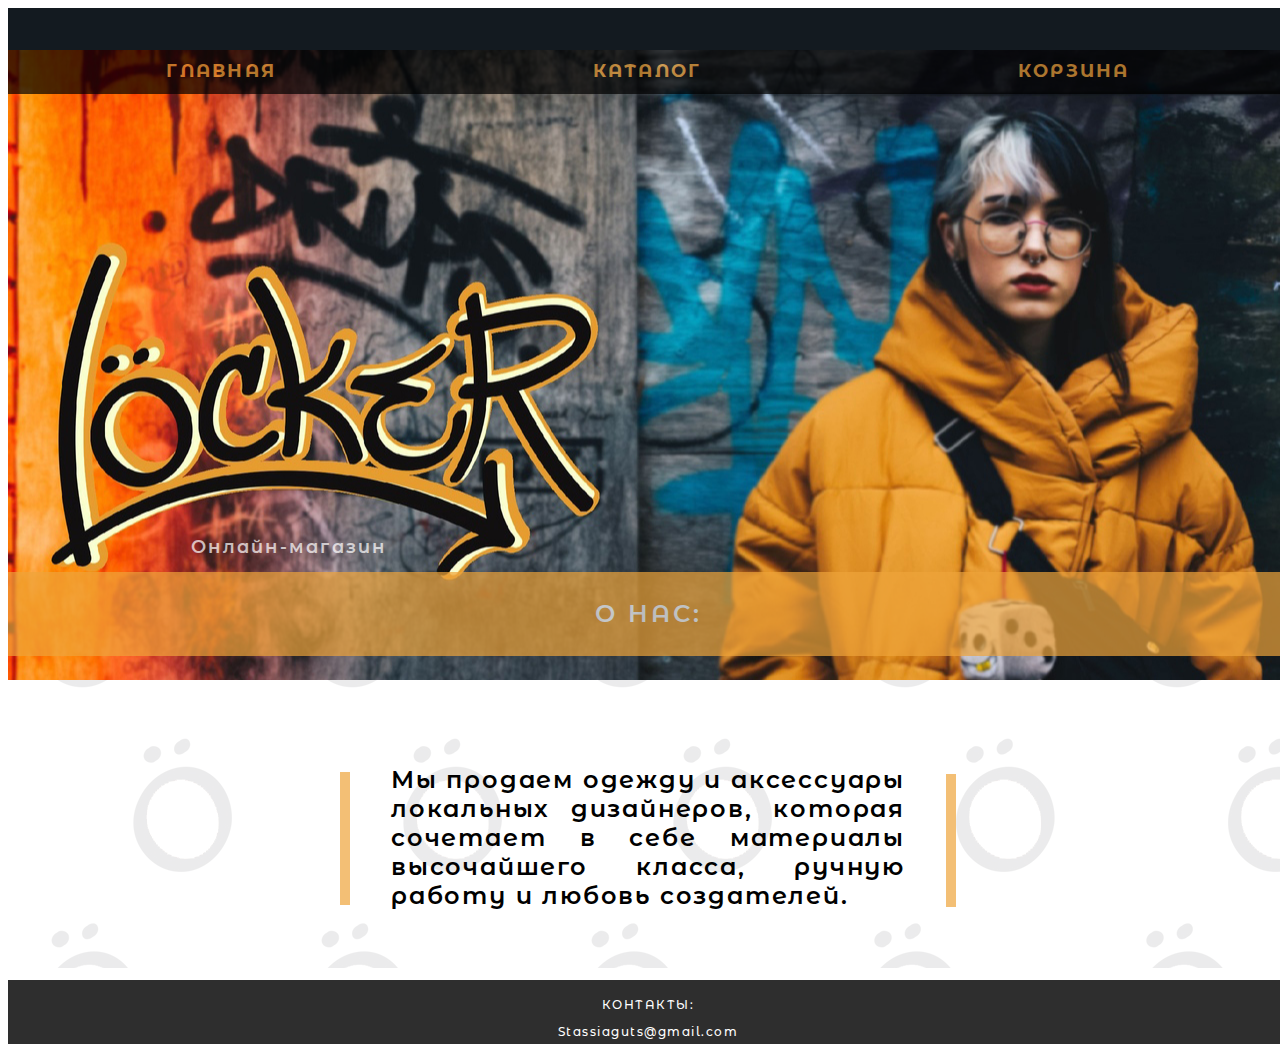
<file: index.html>
<!DOCTYPE html>
<html lang="en">
<head>
    <meta charset="UTF-8">
    <meta name="viewport" content="width=device-width, initial-scale=1.0">
    <title>MyShop</title>
    <link href="https://fonts.googleapis.com/css2?family=Montserrat+Alternates:wght@400;500;600;700;800&display=swap" rel="stylesheet">
    <link rel="stylesheet" type="text/css" href="http://yui.yahooapis.com/3.18.1/build/cssreset/cssreset-min.css">
    <link rel="stylesheet" type="text/css" href="style.css">
    <link rel="shortcut icon" href="images/favicon.ico" type="image/x-icon">
</head>
<body>
    <header>
        <div class="wrapper">
            <div class="header__line"></div>
            <div class="header__nav">
                <a href="index.html" class="header__link">ГЛАВНАЯ</a>
                <a href="catalog.html" class="header__link">КАТАЛОГ</a>
                <a href="cart.html" class="header__link">КОРЗИНА</a>
            </div>
        </div>
    </header>
    <main>
        <div class="wrapper">
            <section class="main-back">
                <p class="main__about-us">О НАС:</p>
                <h1 class="online-shop">Онлайн-магазин</h1>
            </section>

            <section class="main-text">
                <p class="main-text__description">Мы продаем одежду и аксессуары локальных дизайнеров, которая сочетает в себе материалы высочайшего класса, ручную работу и любовь создателей.</p>
            </section>  
        </div>
    </main>
    <footer>
        <div class="wrapper">
            <div class="footer">
                <p>КОНТАКТЫ:</p>
                <a href="mailto:Stassiaguts@gmail.com">Stassiaguts@gmail.com</a>
            </div>
        </div>
    </footer>
</body>
</html>
</file>
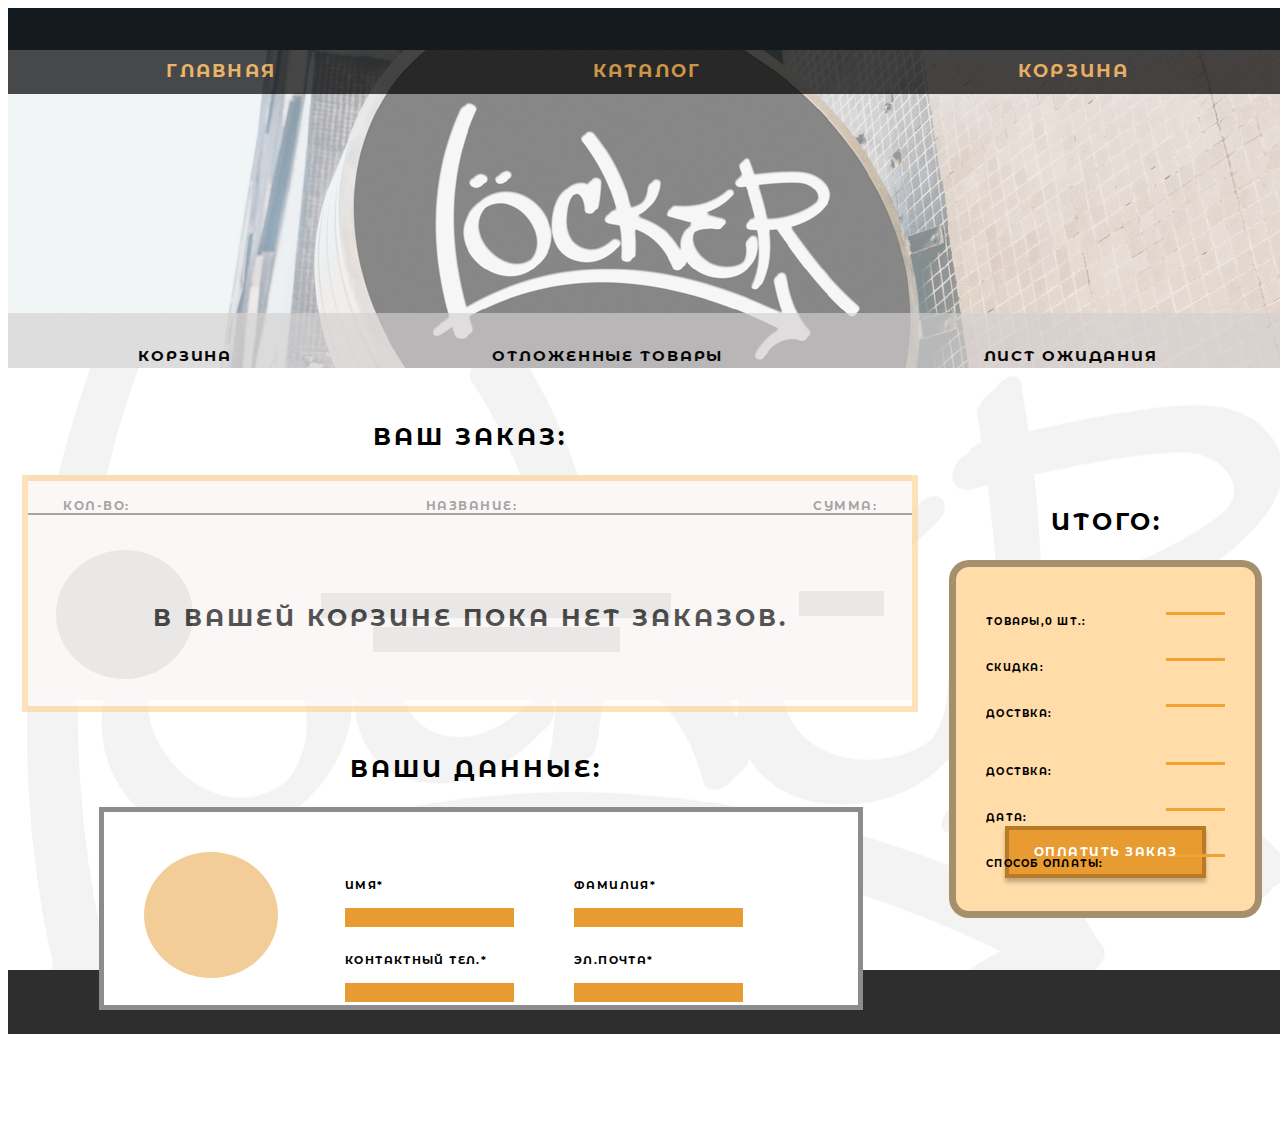
<file: cart.html>
<!DOCTYPE html>
<html lang="en">
<head>
    <meta charset="UTF-8">
    <meta name="viewport" content="width=device-width, initial-scale=1.0">
    <title>Cart</title>
    <link href="https://fonts.googleapis.com/css2?family=Montserrat+Alternates:wght@400;500;600;700;800&display=swap" rel="stylesheet">
    <link rel="stylesheet" type="text/css" href="http://yui.yahooapis.com/3.18.1/build/cssreset/cssreset-min.css">
    <link rel="stylesheet" type="text/css" href="style.css">
    <link rel="shortcut icon" href="images/favicon.ico" type="image/x-icon">
</head>
<body>
    <header>
        <div class="wrapper">
            <div class="header__line"></div>
            <div class="header__nav">
                <a href="index.html" class="header__link">ГЛАВНАЯ</a>
                <a href="catalog.html" class="header__link">КАТАЛОГ</a>
                <a href="cart.html" class="header__link">КОРЗИНА</a>
            </div>
        </div>
    </header>
    <main>
        <div class="wrapper">
            <section class="cart-back">
                <div class="cart__nav">
                    <p class="cart__link">КОРЗИНА</p>
                    <p class="cart__link">ОТЛОЖЕННЫЕ ТОВАРЫ</p>
                    <p class="cart__link">ЛИСТ ОЖИДАНИЯ</p>
                </div>
            </section>

            <section class="cart-content">
                <div class="data">
                    <div class="order">
                        <p class="order__title">
                            ВАШ ЗАКАЗ:
                        </p>
                        <div class="order__block">
                            <div class="order__th">
                                <p>КОЛ-ВО:</p>
                                <p>НАЗВАНИЕ:</p>
                                <p>СУММА:</p>
                            </div>
                            <div class="order__content">
                                <div class="order__circle"></div>
                                <div class="order__center-blocks">
                                    <div class="order__center-blocks__first"></div>
                                    <div class="order__center-blocks__seconds"></div>
                                </div>
                                <div class="order__right-blocks"></div>
                                <div class="order__top"><p>В ВАШЕЙ КОРЗИНЕ ПОКА НЕТ ЗАКАЗОВ.</p></div>
                            </div>
                        </div>
                    </div>
                    <div class="info">
                        <p class="info__title">
                            ВАШИ ДАННЫЕ:
                        </p>
                        <div class="info__block">
                            <form action="#" method="GET">
                                <div class="info-circle"></div>
                                <div class="first-inputs">
                                    <p class="input__text">ИМЯ*</p>
                                    <input id="name">
                                    <p class="input__text">КОНТАКТНЫЙ ТЕЛ.*</p>
                                    <input id="tel">
                                </div>
                                <div class="second-inputs">
                                    <p class="input__text">ФАМИЛИЯ*</p>
                                    <input id="surname">
                                    <p class="input__text">ЭЛ.ПОЧТА*</p>
                                    <input id="email">
                                </div>
                            </form>
                        </div>
                    </div>
                </div>
                <div class="result">
                    <p class="result__title">ИТОГО:</p>
                    <div class="result__block">
                        <div class="result__list">
                            <div class="result__list__item">
                                <p>ТОВАРЫ,0 ШТ.:</p>
                                <span></span>
                            </div>
                            <div class="result__list__item">
                                <p>СКИДКА:</p>
                                <span></span>
                            </div>
                            <div class="result__list__item">
                                <p>ДОСТВКА:</p>
                                <span></span>
                            </div>
                            <div class="result__list__item">
                                <p>ДОСТВКА:</p>
                                <span></span>
                            </div>
                            <div class="result__list__item">
                                <p>ДАТА:</p>
                                <span></span>
                            </div>
                            <div class="result__list__item">
                                <p>СПОСОБ ОПЛАТЫ:</p>
                                <span></span>
                            </div>
                        </div>
                        <div class="submit">
                            ОПЛАТИТЬ ЗАКАЗ
                        </div>
                    </div>
                </div>
            </section>  
        </div>
    </main>
    <footer>
        <div class="wrapper">
            <div class="footer">
            </div>
        </div>
    </footer>
</body>
</html>
</file>
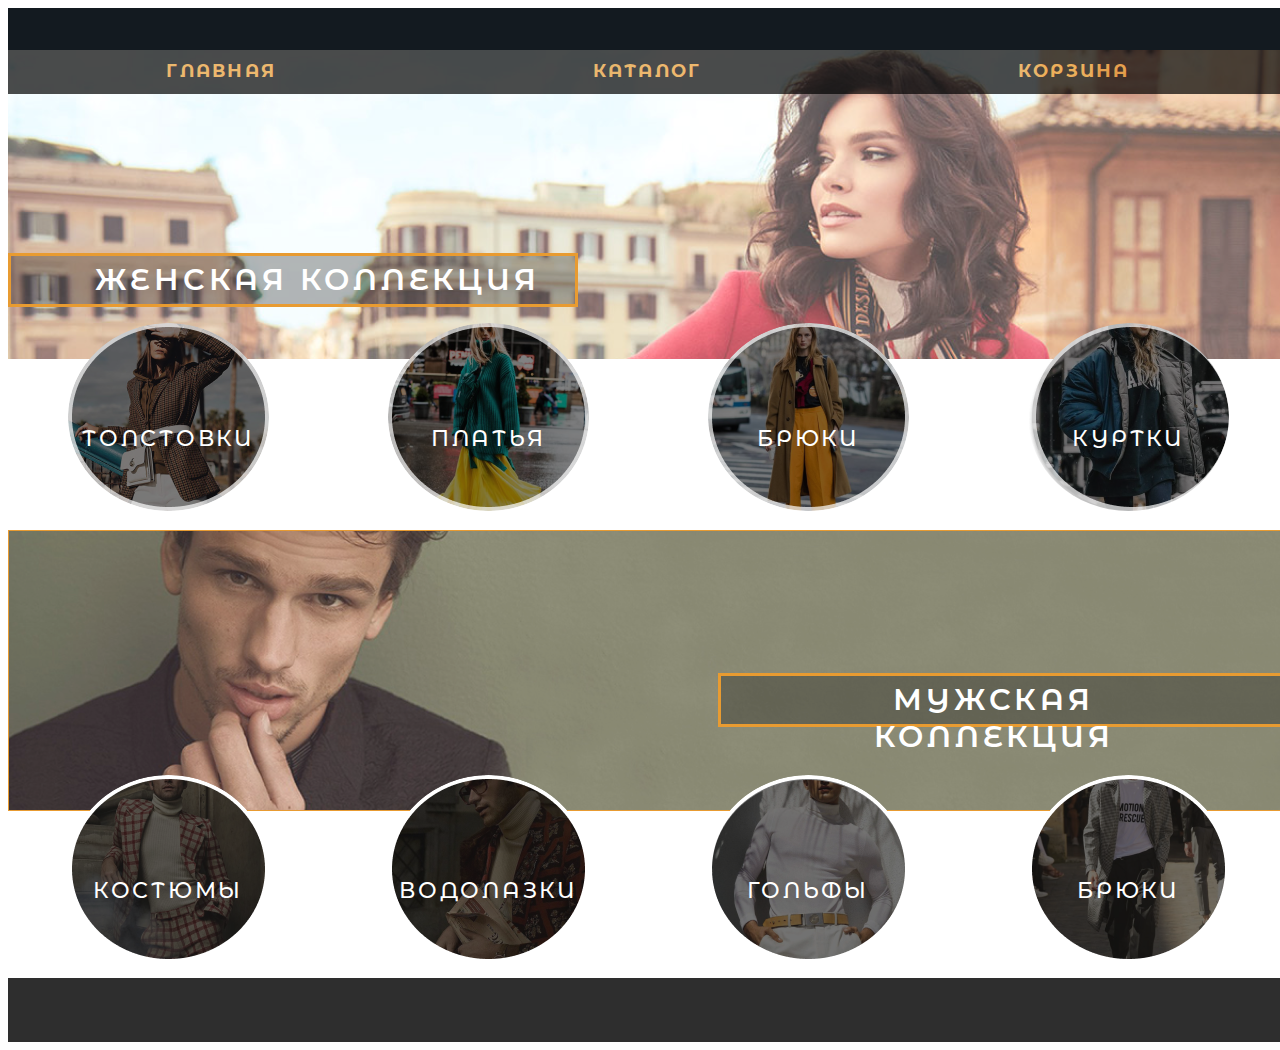
<file: catalog.html>
<!DOCTYPE html>
<html lang="en">
<head>
    <meta charset="UTF-8">
    <meta name="viewport" content="width=device-width, initial-scale=1.0">
    <title>Catalog</title>
    <link href="https://fonts.googleapis.com/css2?family=Montserrat+Alternates:wght@400;500;600;700;800&display=swap" rel="stylesheet">
    <link rel="stylesheet" type="text/css" href="http://yui.yahooapis.com/3.18.1/build/cssreset/cssreset-min.css">
    <link rel="stylesheet" type="text/css" href="style.css">
    <link rel="shortcut icon" href="images/favicon.ico" type="image/x-icon">
</head>
<body>
    <header>
        <div class="wrapper">
            <div class="header__line"></div>
            <div class="header__nav">
                <a href="index.html" class="header__link">ГЛАВНАЯ</a>
                <a href="catalog.html" class="header__link">КАТАЛОГ</a>
                <a href="cart.html" class="header__link">КОРЗИНА</a>
            </div>
        </div>
    </header>
    <main>
        <div class="wrapper">
            <section class="woman">
                <div class="big-woman">
                    <p class="name-collection">ЖЕНСКАЯ КОЛЛЕКЦИЯ</p>
                </div>
                <div class="catalog-table">
                    <div class="catalog-thing_w">
                        <p class="catalog-thing__text">ТОЛСТОВКИ</p>
                    </div>
                    <div class="catalog-thing_w">
                        <p class="catalog-thing__text">ПЛАТЬЯ</p>
                    </div>
                    <div class="catalog-thing_w">
                        <p class="catalog-thing__text">БРЮКИ</p>
                    </div>
                    <div class="catalog-thing_w">
                        <p class="catalog-thing__text">КУРТКИ</p>
                    </div>
                </div>
            </section>
            <section class="man">
                <div class="big-man">
                    <p class="name-collection">МУЖСКАЯ КОЛЛЕКЦИЯ</p>
                </div>
                <div class="catalog-table">
                    <div class="catalog-thing_m">
                        <p class="catalog-thing__text">КОСТЮМЫ</p>
                    </div>
                    <div class="catalog-thing_m">
                        <p class="catalog-thing__text">ВОДОЛАЗКИ</p>
                    </div>
                    <div class="catalog-thing_m">
                        <p class="catalog-thing__text">ГОЛЬФЫ</p>
                    </div>
                    <div class="catalog-thing_m">
                        <p class="catalog-thing__text">БРЮКИ</p>
                    </div>
                </div>
            </section>
        </div>
    </main>
    <footer>
        <div class="wrapper">
            <div class="footer">
            </div>
        </div>
    </footer>
</body>
</html>
</file>
<file: style.css>
html {
    font-size: 10px;
    font-family: 'Montserrat Alternates', sans-serif;
    background-color: #fff;
    overflow-x: hidden;
}


.wrapper {
    width: 1280px;
    margin: 0 auto;
}

header {
    position: relative;
}
.header__line {
    height: 42px;
    background-color: #131A20;
}

.header__nav {
    position: absolute;
    top: 42px;
    height: 44px;
    background-color: #000000;
    opacity: 0.7;
    width: inherit;
    display: flex;
    justify-content: space-around;
    z-index: 1;
}

.header__link {
    color: #E89B31;
    font-weight: 700;
    font-size: 1.8rem;
    letter-spacing: 0.125em;
    text-decoration: none;
    padding-top: 10px;
}

.header__link:hover {
    text-decoration: underline;
}
.main-back {
    background-image: url('images/main-back.png');
    height: 630px;
    display: flex;
    position: relative;
}

.main__about-us {
    background-color: #EEA43A;
    height: 84px;
    line-height: 84px;
    text-align: center;
    align-self: flex-end;
    width: 100%;
    letter-spacing: 0.125em;
    color: #FFFFFF;
    opacity: 0.7;
    font-weight: 600;
    font-size: 2.4rem;
}

.online-shop {
    top: 474px;
    left: 183px;
    position: absolute;
    font-weight: 600;
    font-size: 1.8rem;
    letter-spacing: 0.125em;
    color: #FFFFFF;
    opacity: 0.7;
}

.main-text {
    background-image: url('images/main-O.png');
    height: 288px;
}

.main-text__description {
    font-weight: 600;
    width: 514px;
    font-size: 2.4rem;
    line-height: 29px;
    padding-top: 85px;
    margin: 0 auto;
    text-align: justify;
    align-items: center;
    letter-spacing: 0.075em;
    color: #000000;
}

.main-text__description:before, .main-text__description:after {
    content: "";
    width: 10px;
    position: absolute;
    margin-top: 7px;
    margin-left: -51px;
    display: block;
    height: 133px;
    background-color: rgba(238, 164, 58, 0.7);
}

.main-text__description:after {
    margin-left: 97px;
    margin-top: -107px;
    display: inline-block;
}

.footer {
    height: 64px;
    background: #2E2E2E;
    text-align: center;
}

.footer p {
    padding-top: 17px;
}

.footer a, .footer p {
    font-weight: 500;
    font-size: 1.2rem;
    align-items: center;
    letter-spacing: 0.125em;
    color: #FFFFFF;
    line-height: 15px;
    text-decoration: none;
}

.footer a:hover {
    text-decoration: underline;
}

.woman {
    height: 480px;
}

.man {
    height: 448px;
}

.big-woman {
    background-image: url('images/big-woman.png');
    height: 309px;
    position: relative;
    z-index: -1;
}

.name-collection {
    width: 570px;
    padding-left: 48px;
    height: 54px;
    padding-top: 5px;
    font-weight: 600;
    font-size: 3rem;
    text-align: center;
    letter-spacing: 0.125em;
    color: #FFFFFF;
    background: rgba(12, 12, 12, 0.3);
    border: 3px solid #E89B31;
    box-sizing: border-box;
    position: absolute;
    top: 173px;
}

.name-collection:hover {
    cursor: pointer;
    color: #e0d4ac;
}
.big-man {
    background-image: url('images/big-man.png');
    height: 281px;
    position: relative;
    z-index: -1;
}

.man .name-collection {
    padding-right: 67px;
    top: 113px;
    right: 0;
}

.catalog-table {
    display: flex;
    justify-content: space-around;
    margin-top: -36px;
}

.catalog-thing_m, .catalog-thing_w {
    height: 188px;
    width: 201px;
    cursor: pointer;
    border-radius: 50%;
}

.catalog-thing_m:hover, .catalog-thing_w:hover {
    box-shadow: 0px 17px 39px -11px rgba(0,0,0,0.75);
}

.catalog-thing_w:first-child {
    background-image: url('images/толстовки.png');
}

.catalog-thing_w:nth-child(2) {
    background-image: url('images/платья.png');
}

.catalog-thing_w:nth-child(3) {
    background-image: url('images/брюки.png');
}

.catalog-thing_w:nth-child(4) {
    background-image: url('images/куртки.png');
}

.catalog-thing_m:first-child {
    background-image: url('images/костюмы.png');
}

.catalog-thing_m:nth-child(2) {
    background-image: url('images/водолазки.png');
}

.catalog-thing_m:nth-child(3) {
    background-image: url('images/гольфы.png');
}

.catalog-thing_m:nth-child(4) {
    background-image: url('images/брюкиМ.png');
}

.catalog-thing__text {
    font-weight: 500;
    font-size: 2.2rem;
    line-height: 188px;
    text-align: center;
    letter-spacing: 0.125em;
    color: #FFFFFF;
}


.cart-back {
    background-image: url('images/cart-back.png');
    height: 318px;
    position: relative;
    display: flex;
}

.cart-content {
    height: 602px;
    background-image: url("images/cart-content.png");
}

.cart__nav {
    text-align: center;
    align-self: flex-end;
    display: flex;
    justify-content: space-around;
    width: 100%;
    height: 55px;
    background: rgba(210, 207, 207, 0.65);
}

.cart__link {
    font-weight: 700;
    line-height: 55px;
    height: 43px;
    padding: 0px 25px;
    font-size: 1.5rem;
    letter-spacing: 0.125em;
    color: #070707;
}

.cart__link:hover {
    cursor: pointer;
    border-bottom: 3px solid #E89B31;
}

.cart-content {
    display: grid;
    grid-template-columns: 908px 372px;
}

.data, .result {
    height: 100%;
}

.order {
    padding-left: 20px;
    text-align: center;
    width: 884px;
}

.order__title, .info__title, .result__title {
    font-weight: 700;
    font-size: 2.4rem;
    letter-spacing: 0.125em;
    color: #000000;
}

.order__title {
    padding-top: 30px;
}

.info__title {
    padding-top: 30px;
}

.order__block {
    margin-top: 15px;
    width: 884px;
    background-color: #F4F1F1;
    height: 225px;
    position: relative;
}

.order__top {
    width: 884px;
    background-color: #FFFBFB;
    position: absolute;
    height: 225px;
    top: 0;
    left: -6px;
    opacity: 0.65;
    border: 6px solid rgb(255, 211, 150);
}

.order__top p {
    font-weight: 700;
    font-size: 2.4rem;
    line-height: 225px;
    text-align: center;
    letter-spacing: 0.125em;
    color: #000000;
}

.info {
    width: 754px;
    text-align: center;
    padding-left: 91px;
}

.info__block {
    margin-top: 10px;
    height: 193px;
    width: 754px;
    background: #FFFFFF;
    border: 5px solid rgba(0, 0, 0, 0.45);
}

.result {
    width: 315px;
    text-align: center;
    padding-left: 33px;
    padding-top: 115px;
}

.result__block {
    margin-top: 24px;
    width: 299px;
    height: 344px;
    background: #FFDCA8;
    border: 7px solid rgba(0, 0, 0, 0.35);
    border-radius: 20px;
}

.order__th {
    display: flex;
    justify-content: space-between;
    height: 38px;
    padding: 0 35px;
    border-bottom: 2px solid #000000;
}

.order__th p {
    font-weight: bold;
    font-size: 1.2rem;
    line-height: 15px;
    letter-spacing: 0.125em;
    line-height: 38px;
    color: #000000;
}

.order__content {
    display: flex;
    padding: 0 28px;
    justify-content: space-between;
}

.order__circle {
    margin-top: 35px;
    width: 137px;
    height: 129px;
    background: #C4C4C4;
    border-radius: 50%;
}

.order__center-blocks__first {
    margin-top: 78px;
    width: 350px;
    height: 25px; 
    background: #C4C4C4;
}

.order__center-blocks__seconds {
    width: 247px;
    height: 25px;
    background: #C4C4C4;
    margin: 9px auto;
}

.order__right-blocks {
    margin-top: 76px;
    width: 85px;
    height: 25px;
    background: #C4C4C4;
}


form {
    display: flex;
    justify-content: space-between;
    width: 592px;
    margin-top: 40px;
    margin-left: 40px;
}

.info-circle {
    width: 134px;
    height: 126px;
    background: rgba(232, 155, 49, 0.5);
    border-radius: 50%;
}

input {
    width: 162px;
    height: 17px;
    background-color: #E89B31;
    border: none;
    padding-left: 5px;
    font-weight: 700;
    font-size: 1.1rem;
    letter-spacing: 0.125em;
    color: #000000;
}

.first-inputs, .second-inputs {
    width: 162px;
}

.input__text {
    font-weight: 700;
    font-size: 1.1rem;
    letter-spacing: 0.125em;
    color: #000000;
    text-align: left;
    padding-top: 15px;
    padding-bottom: 5px;
}

.result__list {
    width: 239px;
    height: 176px;
    margin: 38px auto 45px;
}

.result__list__item {
    padding-bottom: 13px;
    display: flex;
    justify-content: space-between;
}

.result__list__item:nth-child(3) {
    padding-bottom: 25px;
}

.result__list__item p {
    font-weight: bold;
    font-size: 1rem;
    letter-spacing: 0.125em;
    color: #000000;
}

.result__list__item span {
    display: inline-block;
    width: 59px;
    height: 3px;
    background-color: #F3A131;
    margin-top: 7px;
}





.submit {
    width: 193px;
    height: 44px;
    background-color: #E89B31;
    border: 4px solid rgba(0, 0, 0, 0.21);
    box-shadow: 0px 4px 4px rgba(0, 0, 0, 0.25);
    margin: 0 auto;

    cursor: pointer;
    font-weight: 700;
    font-size: 1.2rem;
    line-height: 44px;
    text-align: center;
    letter-spacing: 0.125em;
    color: #FFFFFF;
}
</file>
